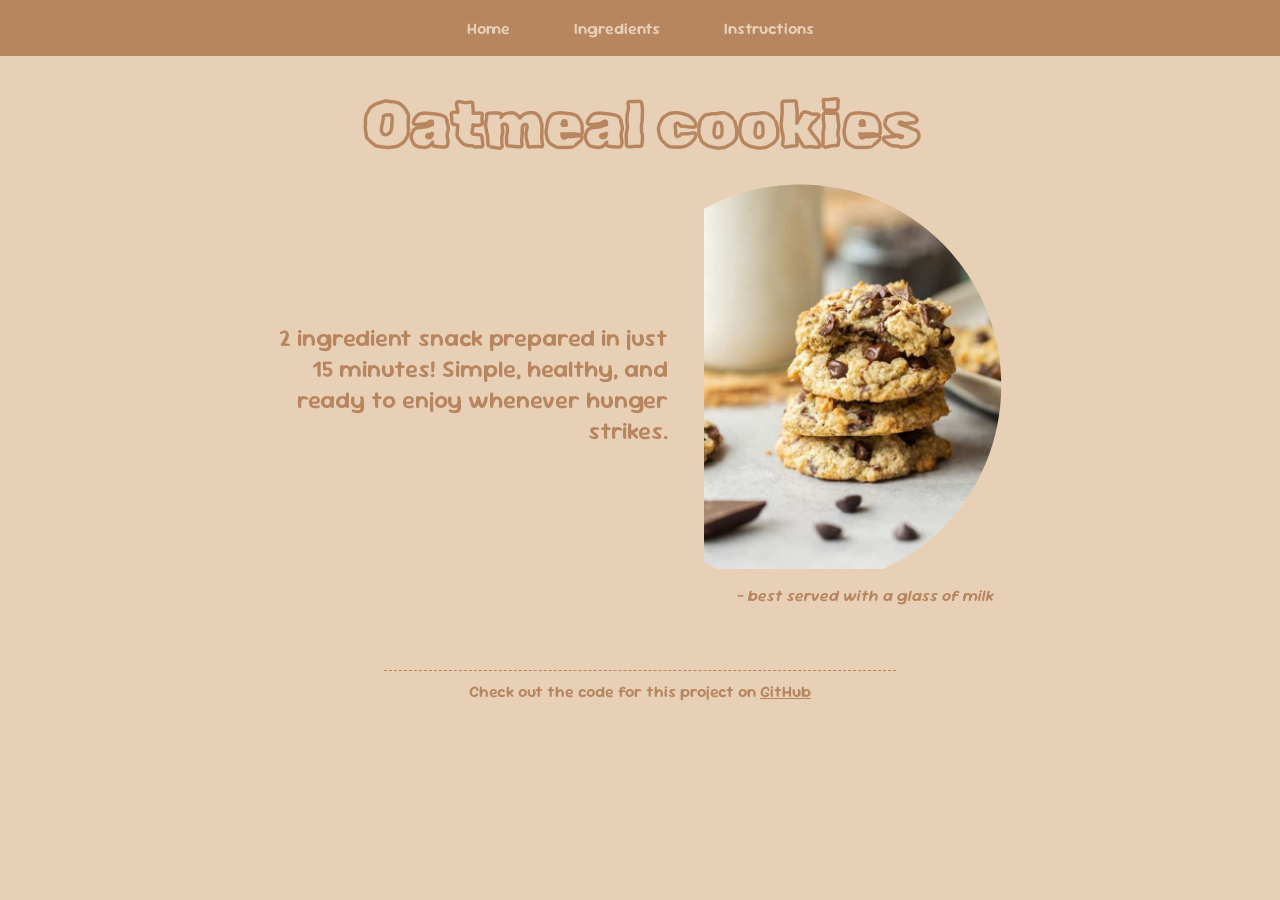
<file: src/index.html>
<!doctype html>
<html lang="en">
  <head>
    <meta charset="UTF-8" />
    <meta name="viewport" content="width=device-width, initial-scale=1.0" />
    <title>Oatmeal Cookies</title>
    <link rel="stylesheet" href="index.css" />
  </head>
  <body>
    <header>
      <nav>
        <ul>
          <li><a href="index.html">Home</a></li>
          <li><a href="ingredients.html">Ingredients</a></li>
          <li><a href="instructions.html">Instructions</a></li>
        </ul>
      </nav>
      <h1>Oatmeal cookies</h1>
    </header>

    <main id="front-page">
      <p>
        2 ingredient snack prepared in just 15 minutes! Simple, healthy, and ready to enjoy whenever
        hunger strikes.
      </p>
      <figure>
        <img src="./oatmeal-cookies.jpg" alt="oatmeal cookies" />
        <figcaption id="figcaption">~ best served with a glass of milk</figcaption>
      </figure>
    </main>

    <footer>
      <p>
        Check out the code for this project on
        <a href="https://github.com/The-Marcy-Lab-School-Assignments/swe-3-1-recipe-card-amy14rubio"
          >GitHub</a
        >
      </p>
    </footer>
  </body>
</html>
</file>
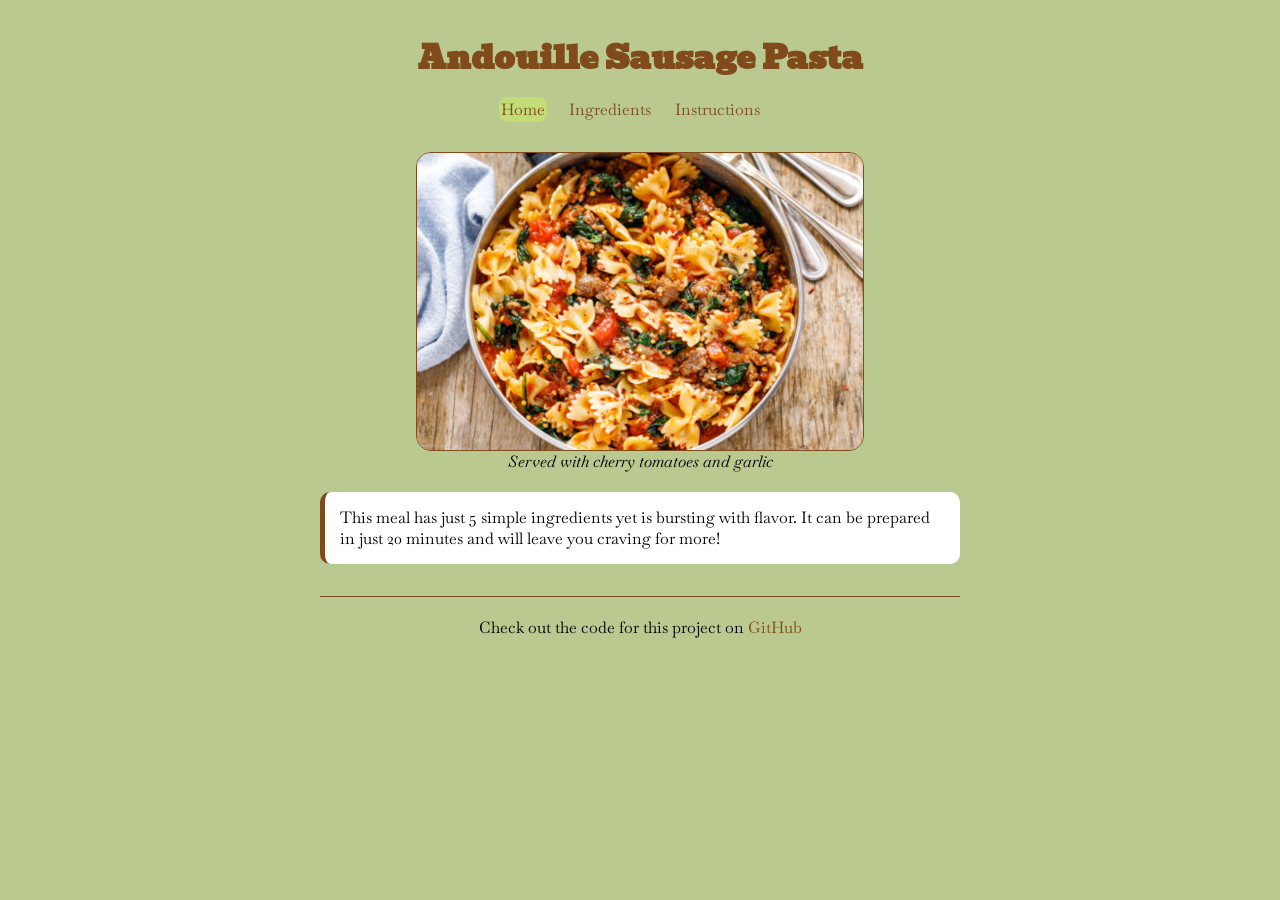
<file: src2/index.html>
<!doctype html>
<html lang="en">
  <head>
    <meta charset="UTF-8" />
    <meta name="viewport" content="width=device-width, initial-scale=1.0" />
    <title>Andouille Sausage Pasta</title>
    <link rel="stylesheet" href="style.css" />
  </head>
  <body>
    <header>
      <h1>Andouille Sausage Pasta</h1>
      <nav>
        <ul>
          <li><a class="nav-page" href="index.html">Home</a></li>
          <li><a href="ingredients.html">Ingredients</a></li>
          <li><a href="instructions.html">Instructions</a></li>
        </ul>
      </nav>
    </header>

    <main id="front-page">
      <figure>
        <img src="./pasta.png" alt="andouille sausage pasta" />
        <figcaption id="figcaption">Served with cherry tomatoes and garlic</figcaption>
      </figure>

      <p>
        This meal has just 5 simple ingredients yet is bursting with flavor. It can be prepared in
        just 20 minutes and will leave you craving for more!
      </p>
    </main>

    <footer>
      <p>
        Check out the code for this project on
        <a href="https://github.com/The-Marcy-Lab-School-Assignments/swe-3-1-recipe-card-amy14rubio"
          >GitHub</a
        >
      </p>
    </footer>
  </body>
</html>
</file>
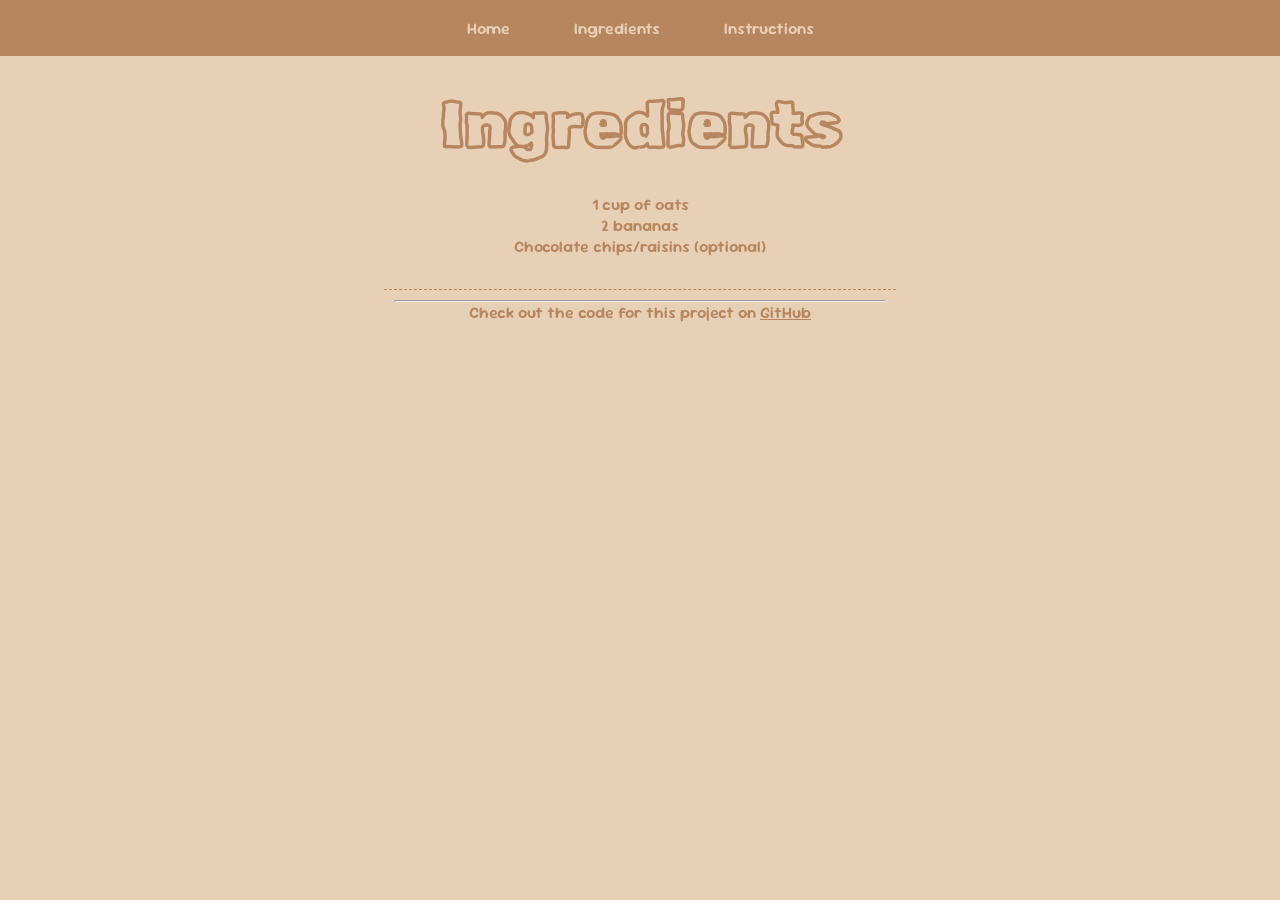
<file: src/ingredients.html>
<!DOCTYPE html>
<html lang="en">
  <head>
    <meta charset="UTF-8" />
    <meta name="viewport" content="width=device-width, initial-scale=1.0" />
    <title>Oatmeal Cookies</title>
    <link rel="stylesheet" href="index.css" />
  </head>
  <body>
    <header>
      <nav>
        <ul>
          <li><a href="index.html">Home</a></li>
          <li><a href="ingredients.html">Ingredients</a></li>
          <li><a href="instructions.html">Instructions</a></li>
        </ul>
      </nav>
      <h1>Ingredients</h1>
    </header>

    <main>
      <div class="card">
        <ul>
          <li>1 cup of oats</li>
          <li>2 bananas</li>
          <li>Chocolate chips/raisins (optional)</li>
        </ul>
      </div>
    </main>

    <footer>
      <hr />
      <p>
        Check out the code for this project on
        <a href="https://github.com/The-Marcy-Lab-School-Assignments/swe-3-1-recipe-card-amy14rubio"
          >GitHub</a
        >
      </p>
    </footer>
  </body>
</html>
</file>
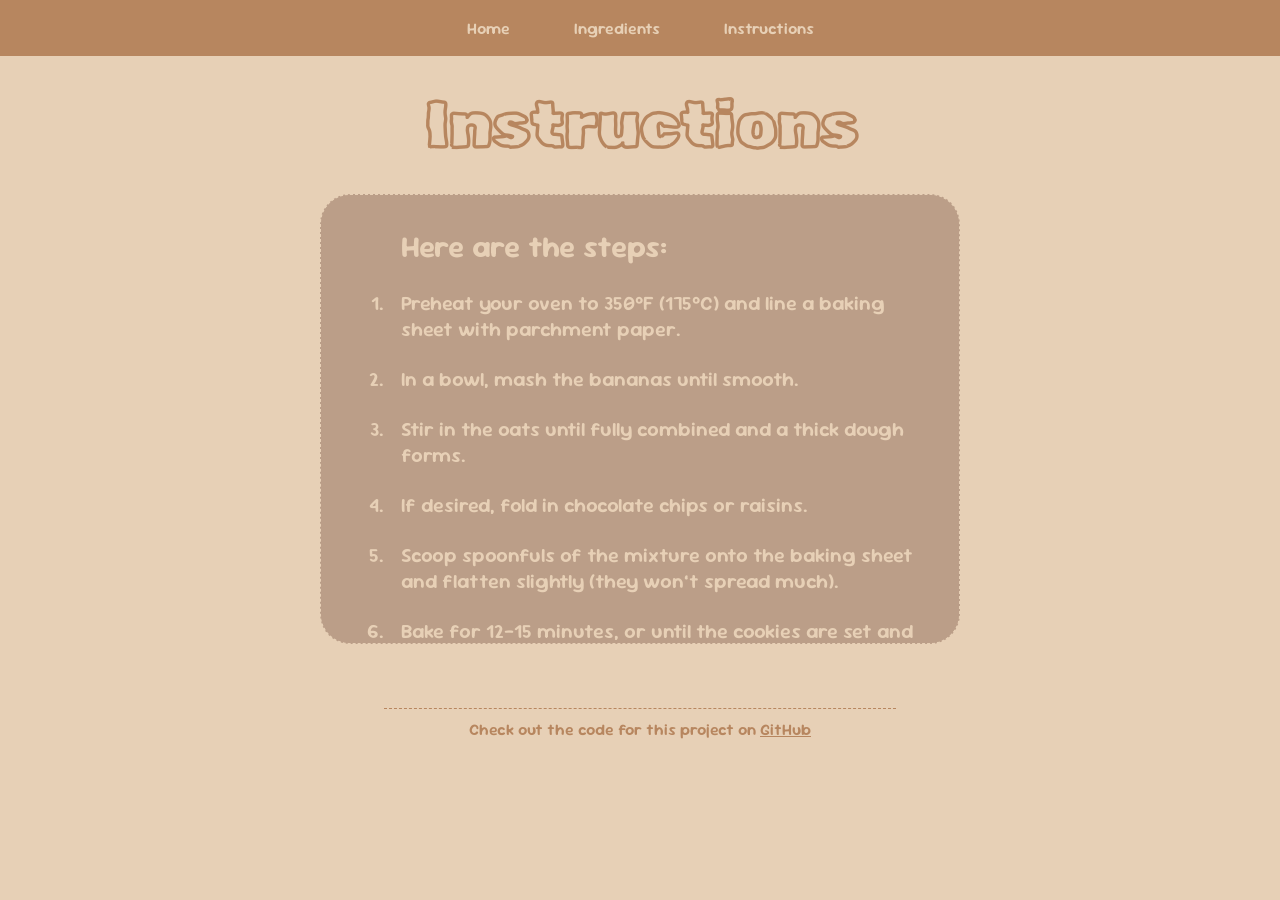
<file: src/instructions.html>
<!doctype html>
<html lang="en">
  <head>
    <meta charset="UTF-8" />
    <meta name="viewport" content="width=device-width, initial-scale=1.0" />
    <title>Oatmeal Cookies</title>
    <link rel="stylesheet" href="index.css" />
  </head>
  <body>
    <header>
      <nav>
        <ul>
          <li><a href="index.html">Home</a></li>
          <li><a href="ingredients.html">Ingredients</a></li>
          <li><a href="instructions.html">Instructions</a></li>
        </ul>
      </nav>
      <h1>Instructions</h1>
    </header>

    <main>
      <section class="instructions-card">
        <h2>Here are the steps:</h2>
        <ol>
          <li>Preheat your oven to 350°F (175°C) and line a baking sheet with parchment paper.</li>
          <li>In a bowl, mash the bananas until smooth.</li>
          <li>Stir in the oats until fully combined and a thick dough forms.</li>
          <li>If desired, fold in chocolate chips or raisins.</li>
          <li>
            Scoop spoonfuls of the mixture onto the baking sheet and flatten slightly (they won’t
            spread much).
          </li>
          <li>Bake for 12–15 minutes, or until the cookies are set and lightly golden.</li>
          <li>Let cool for a few minutes, then enjoy!</li>
        </ol>
      </section>
    </main>

    <footer>
      <p>
        Check out the code for this project on
        <a href="https://github.com/The-Marcy-Lab-School-Assignments/swe-3-1-recipe-card-amy14rubio"
          >GitHub</a
        >
      </p>
    </footer>
  </body>
</html>
</file>
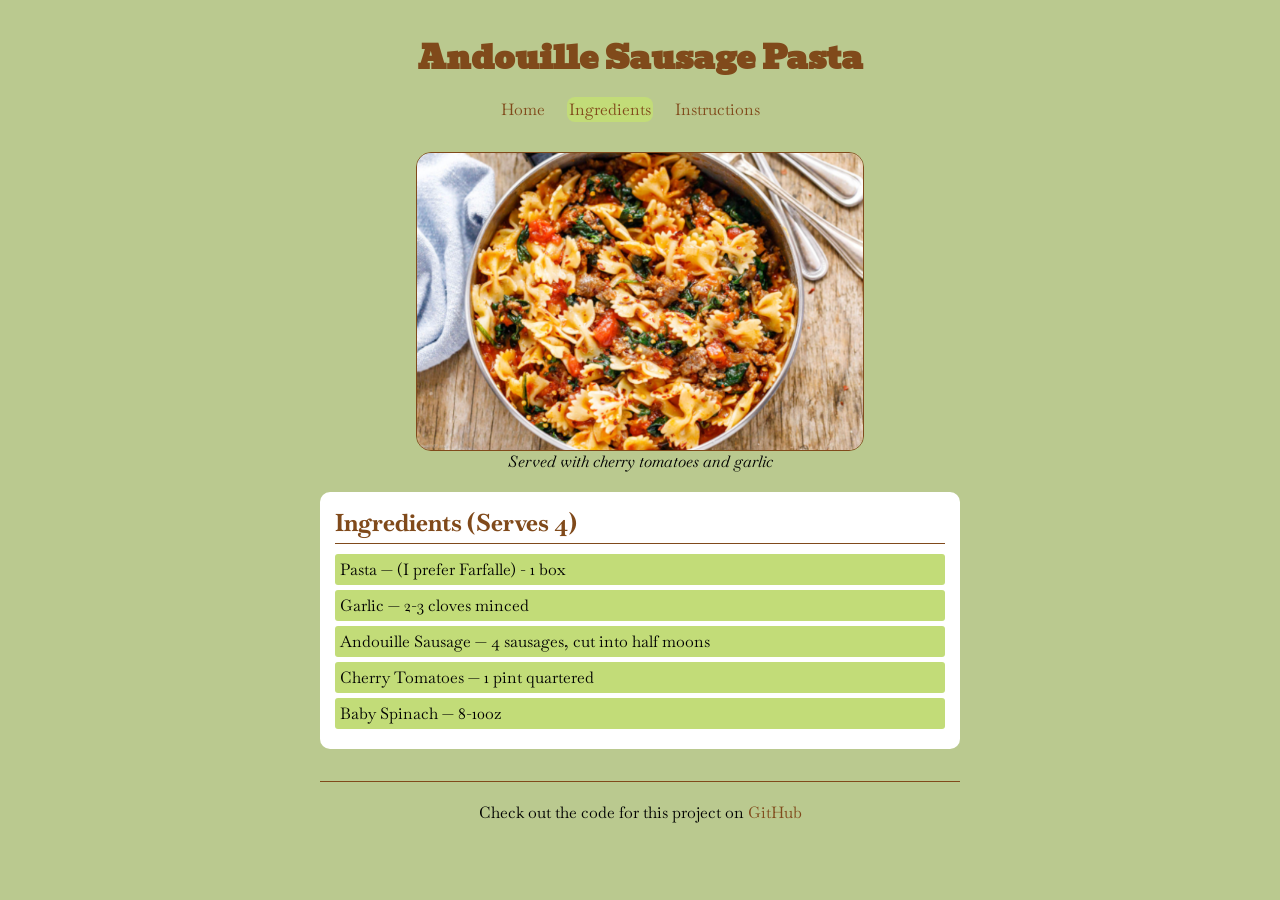
<file: src2/ingredients.html>
<!doctype html>
<html lang="en">
  <head>
    <meta charset="UTF-8" />
    <meta name="viewport" content="width=device-width, initial-scale=1.0" />
    <title>Andouille Sausage Pasta</title>
    <link rel="stylesheet" href="style.css" />
  </head>
  <body>
    <header>
      <h1>Andouille Sausage Pasta</h1>
      <nav>
        <ul>
          <li><a href="index.html">Home</a></li>
          <li><a class="nav-page" href="ingredients.html">Ingredients</a></li>
          <li><a href="instructions.html">Instructions</a></li>
        </ul>
      </nav>
    </header>

    <main>
      <figure>
        <img src="./pasta.png" alt="andouille sausage pasta" />
        <figcaption id="figcaption">Served with cherry tomatoes and garlic</figcaption>
      </figure>
      <section class="ingredients-card">
        <h2>Ingredients (Serves 4)</h2>
        <ul>
          <li>Pasta — (I prefer Farfalle) - 1 box</li>
          <li>Garlic — 2-3 cloves minced</li>
          <li>Andouille Sausage — 4 sausages, cut into half moons</li>
          <li>Cherry Tomatoes — 1 pint quartered</li>
          <li>Baby Spinach — 8-10oz</li>
        </ul>
      </section>
    </main>

    <footer>
      <p>
        Check out the code for this project on
        <a href="https://github.com/The-Marcy-Lab-School-Assignments/swe-3-1-recipe-card-amy14rubio"
          >GitHub</a
        >
      </p>
    </footer>
  </body>
</html>
</file>
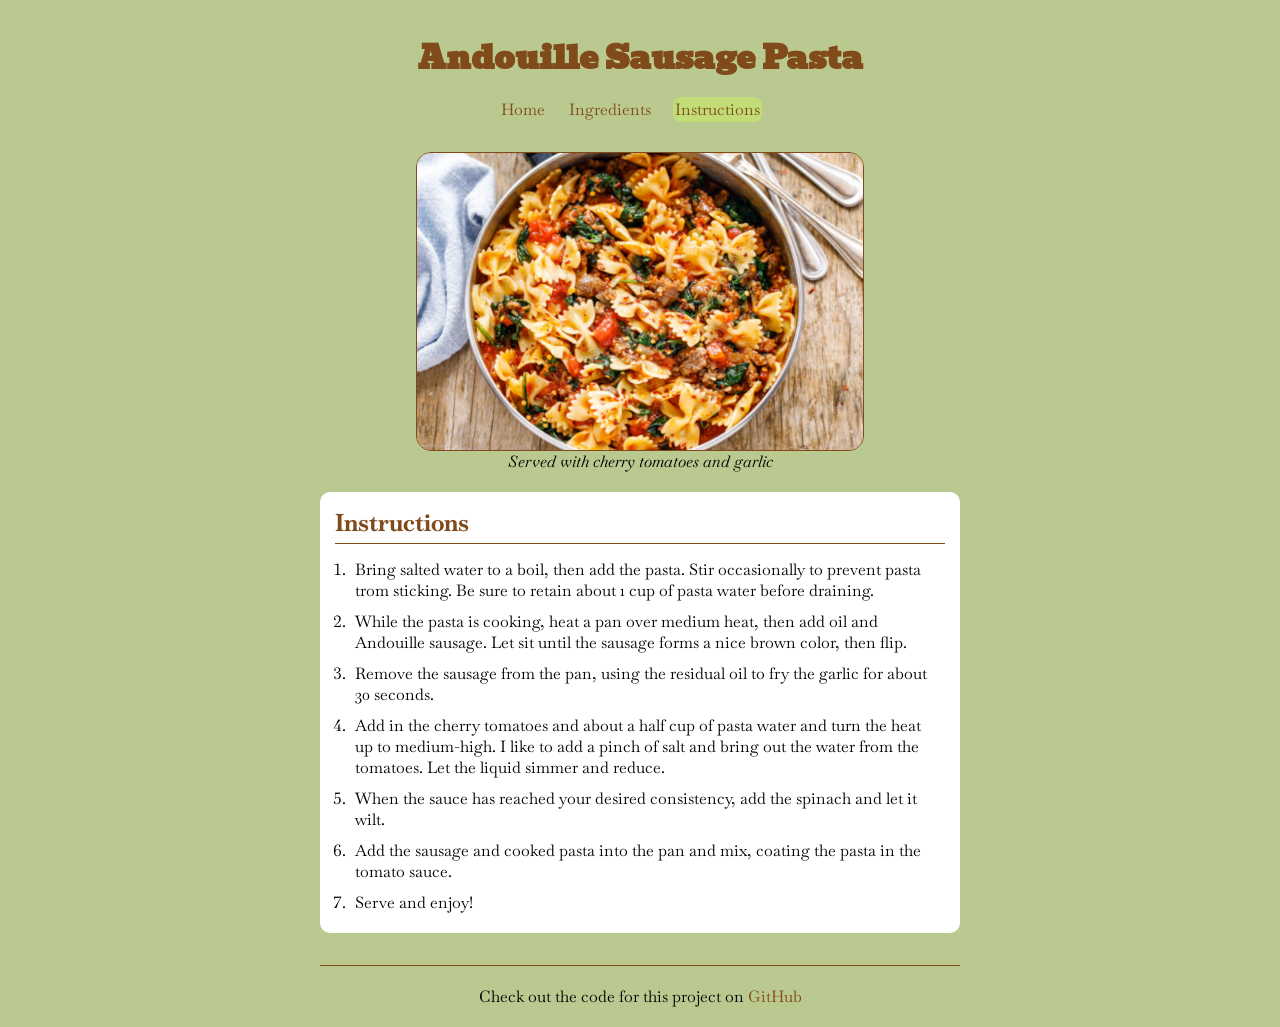
<file: src2/instructions.html>
<!doctype html>
<html lang="en">
  <head>
    <meta charset="UTF-8" />
    <meta name="viewport" content="width=device-width, initial-scale=1.0" />
    <title>OAndouille Sausage Pasta</title>
    <link rel="stylesheet" href="style.css" />
  </head>
  <body>
    <header>
      <h1>Andouille Sausage Pasta</h1>
      <nav>
        <ul>
          <li><a href="index.html">Home</a></li>
          <li><a href="ingredients.html">Ingredients</a></li>
          <li><a class="nav-page" href="instructions.html">Instructions</a></li>
        </ul>
      </nav>
    </header>

    <main>
      <figure>
        <img src="./pasta.png" alt="andouille sausage pasta" />
        <figcaption id="figcaption">Served with cherry tomatoes and garlic</figcaption>
      </figure>
      <section class="instructions-card">
        <h2>Instructions</h2>
        <ol>
          <li>
            Bring salted water to a boil, then add the pasta. Stir occasionally to prevent pasta
            trom sticking. Be sure to retain about 1 cup of pasta water before draining.
          </li>
          <li>
            While the pasta is cooking, heat a pan over medium heat, then add oil and Andouille
            sausage. Let sit until the sausage forms a nice brown color, then flip.
          </li>
          <li>
            Remove the sausage from the pan, using the residual oil to fry the garlic for about 30
            seconds.
          </li>
          <li>
            Add in the cherry tomatoes and about a half cup of pasta water and turn the heat up to
            medium-high. I like to add a pinch of salt and bring out the water from the tomatoes.
            Let the liquid simmer and reduce.
          </li>
          <li>
            When the sauce has reached your desired consistency, add the spinach and let it wilt.
          </li>
          <li>
            Add the sausage and cooked pasta into the pan and mix, coating the pasta in the tomato
            sauce.
          </li>
          <li>Serve and enjoy!</li>
        </ol>
      </section>
    </main>

    <footer>
      <p>
        Check out the code for this project on
        <a href="https://github.com/The-Marcy-Lab-School-Assignments/swe-3-1-recipe-card-amy14rubio"
          >GitHub</a
        >
      </p>
    </footer>
  </body>
</html>
</file>
<file: src/index.css>
@import url('https://fonts.googleapis.com/css2?family=Rubik+Scribble&family=Sour+Gummy:ital,wght@0,100..900;1,100..900&display=swap');
@keyframes wave {
  0%,
  100% {
    transform: translateY(2px);
  }
  50% {
    transform: translateY(-2px);
  }
}
:root {
  --color-dark: rgb(183, 134, 95);
  --color-light: rgb(231, 208, 182);
  --color-bg-blend: rgb(187, 158, 136);
}

* {
  margin: 0;
  padding: 0;
  box-sizing: border-box;
  text-align: center;
  transition: all 1s ease-in-out;
}

body {
  display: flex;
  flex-direction: column;
  max-width: 100vw;
  margin: auto;
  background-color: var(--color-light);
  font-family: 'Sour Gummy', sans-serif;
  font-weight: 600;
  color: var(--color-dark);
}

nav ul {
  display: flex;
  flex-direction: row;
  justify-content: center;
  height: 3.5rem;
  background-color: var(--color-dark);
  list-style-type: none;
  margin-bottom: 2rem;
}

li a {
  display: flex;
  align-items: center;
  color: var(--color-light);
  background-color: var(--color-dark);
  height: 100%;
  margin-right: 0; /*adding margin-right disrupts li:a hover design*/
  padding: 0 2rem;
  text-decoration: none;
}

li a:hover {
  color: var(--color-dark);
  background-color: var(--color-light);
}

a {
  color: var(--color-dark);
}

h1 {
  font-family: 'Rubik Scribble', system-ui;
  font-size: 4rem;
  animation: wave 4s ease-in-out infinite;
}

h1:hover {
  letter-spacing: 3px;
}

main {
  display: block;
  margin: auto;
  margin-bottom: 2rem;
}

#front-page {
  width: 60vw;
  display: flex;
  justify-content: center;
  align-items: center;
  gap: 20px;
}

#front-page p {
  text-align: right;
  font-size: 0.95rem;
  padding: 1rem;
  border-left: none; /* adding border-left disrupts design*/
}

#front-page img {
  margin-bottom: 1rem;
  clip-path: circle(55% at 30% 55%);
}

#front-page figure {
  display: flex;
  flex-direction: column;
  max-width: 25vw;
}

#front-page img:hover,
#front-page p:hover,
#front-page figcaption:hover,
.ingredients-card li:hover,
.instructions-card li:hover,
h2:hover {
  transform: scale(1.05);
}

#figcaption {
  font-style: italic;
}

.ingredients-card,
.instructions-card {
  overflow: scroll;
  width: 50vw;
  height: 50vh;
  background-color: var(--color-bg-blend);
  background-image: url('https://i.pinimg.com/originals/d9/fe/7d/d9fe7da77a86635547ad1e7c71e5d74e.png');
  background: no-repeat fixed cover;
  background-blend-mode: multiply;
  margin-bottom: 5%;
  margin-inline: auto;
  padding: 20px;
  border-radius: 30px;
  font-size: 1.25rem;
  border: 1px dashed var(--color-light);
}

.ingredients-card li,
.instructions-card li,
h2 {
  color: var(--color-light);
  text-align: left;
  margin-left: 8%;
  padding: 0.75rem;
}

ul {
  list-style-type: none; /* removing bullets disrupts design; added dashes to html*/
}

footer {
  border-top: 1px dashed;
  width: 40%;
  padding: 10px;
  margin: auto;
}

a:hover {
  color: rgb(101, 72, 2);
}

@media screen and (min-width: 1000px) {
  #front-page {
    position: relative;
    inset-block-start: -2rem;
  }
  #front-page p {
    font-size: 1.5rem !important;
  }

  h1 {
    margin-bottom: 30px;
  }
}
</file>
<file: src2/style.css>
@import url('https://fonts.googleapis.com/css2?family=Baskervville:ital,wght@0,400..700;1,400..700&family=Bevan:ital@0;1&display=swap');

:root {
  --color-bg: #bac98f;
  --color-accent: #804a1b;
  --color-highlight: #c2dc78;
}

* {
  margin: 0;
  padding: 0;
  box-sizing: border-box;
  transition: all 0.5s ease-in-out;
}

body {
  background-color: var(--color-bg);
  font-family: 'Baskervville', serif;
  font-weight: 400;
  text-align: center;
  color: black;
}

header {
  display: flex;
  margin: 2rem;
  flex-direction: column;
  justify-content: center;
}

nav ul {
  display: flex;
  justify-content: center;
  list-style-type: none;
}

li a {
  color: var(--color-accent);
  margin-right: 20px;
  padding: 2px;
  border-radius: 8px;
}

.nav-page {
  background-color: var(--color-highlight);
}

a {
  color: var(--color-accent);
  text-decoration: none;
}

h1 {
  color: var(--color-accent);
  font-family: 'Bevan', serif;
  margin-bottom: 1rem;
}

main {
  display: flex;
  flex-direction: column;
  gap: 20px;
  max-width: 50vw;
  margin: auto;
}

#front-page p {
  border-left: 5px solid var(--color-accent); /* adding border-left disrupts design*/
}

#front-page p,
.ingredients-card,
.instructions-card {
  background-color: white;
  text-align: left;
  padding: 15px;
  border-radius: 10px;
  margin-bottom: 2rem;
}

h2 {
  color: var(--color-accent);
  border-bottom: 1px solid var(--color-accent);
  margin-bottom: 10px;
  padding-bottom: 5px;
}

.ingredients-card li {
  background-color: var(--color-highlight);
  margin-bottom: 5px;
  border-radius: 3px;
  padding: 5px;
}

.instructions-card li {
  border-radius: 3px;
  padding: 5px;
  margin-left: 15px;
}

img {
  border-radius: 15px;
  object-fit: contain;
  border: 1px solid var(--color-accent);
}

#figcaption {
  font-style: italic;
}

figure {
  display: flex;
  flex-direction: column;
  max-width: 35vw;
  margin: auto;
}

ul {
  list-style-type: none;
}

footer {
  border-top: 1px solid var(--color-accent);
  padding: 20px;
  max-width: 50vw;
  margin: auto;
}
</file>
